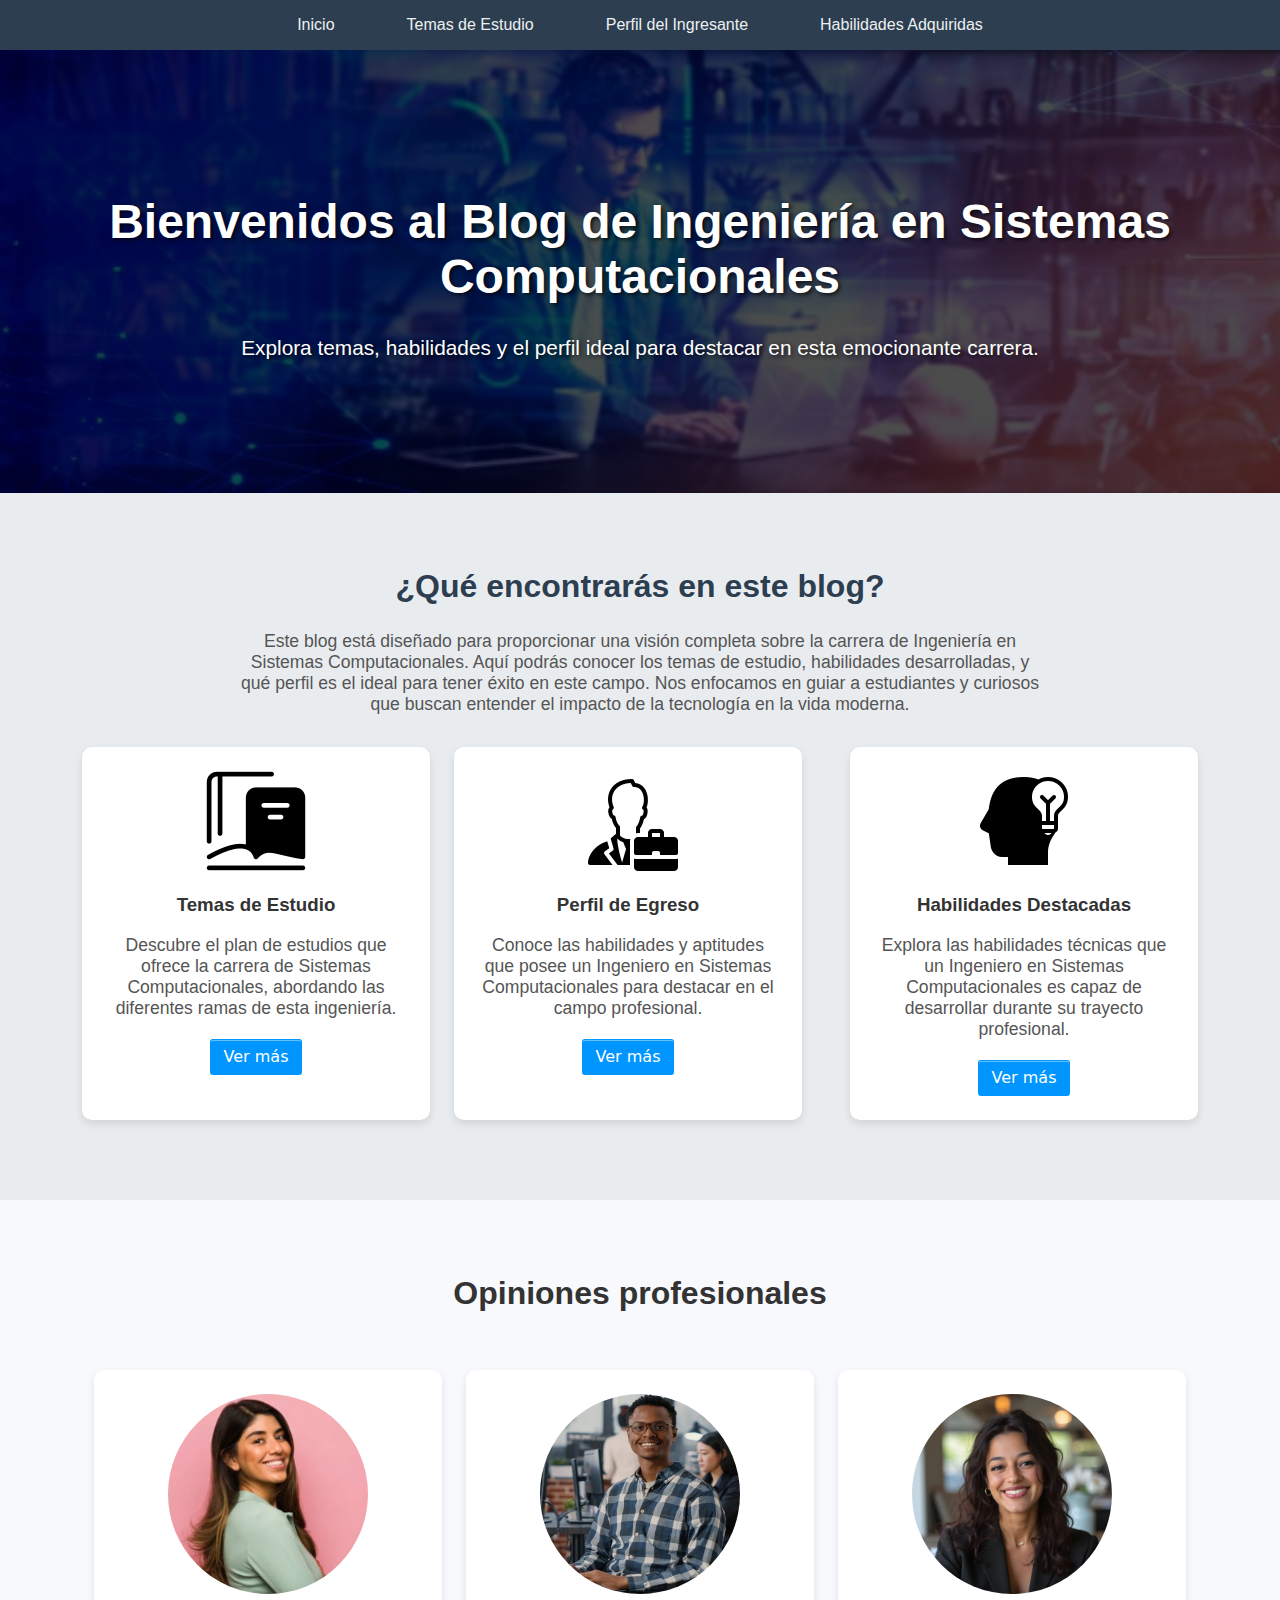
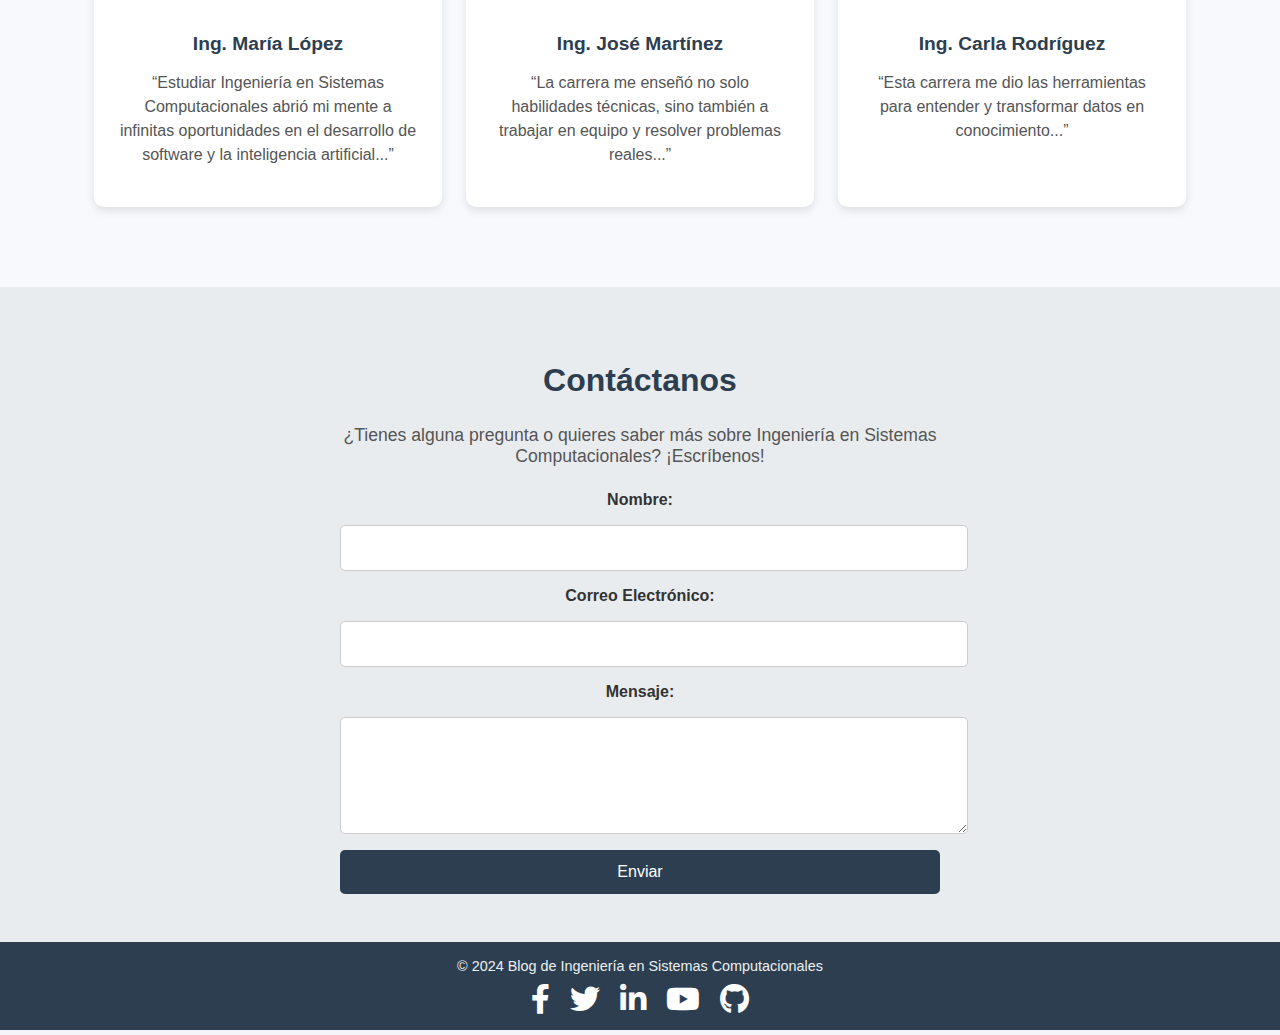
<file: index.html>
<!DOCTYPE html>
<html lang="es">
<head>
  <meta charset="UTF-8">
  <meta name="viewport" content="width=device-width, initial-scale=1.0">
  <title>Blog de Ingeniería en Sistemas Computacionales - Inicio</title>
  <link rel="stylesheet" href="css/styles.css">
  <link rel="stylesheet" href="https://cdnjs.cloudflare.com/ajax/libs/font-awesome/6.0.0-beta3/css/all.min.css">
</head>
<body>
  <!-- Barra de navegación -->
  <header>
    <nav>
      <ul class="navbar">
        <li><a href="index.html">Inicio</a></li>
        <li><a href="temas.html">Temas de Estudio</a></li>
        <li><a href="perfil.html">Perfil del Ingresante</a></li>
        <li><a href="habilidades.html">Habilidades Adquiridas</a></li>
      </ul>
    </nav>
  </header>

  <!-- Banner -->
  <section id="banner">
    <h1>Bienvenidos al Blog de Ingeniería en Sistemas Computacionales</h1>
    <p>Explora temas, habilidades y el perfil ideal para destacar en esta emocionante carrera.</p>
  </section>

  <!-- Presentación del Blog -->
  <section id="presentacion">
    <h2>¿Qué encontrarás en este blog?</h2>
    <p>Este blog está diseñado para proporcionar una visión completa sobre la carrera de Ingeniería en Sistemas Computacionales. Aquí podrás conocer los temas de estudio, habilidades desarrolladas, y qué perfil es el ideal para tener éxito en este campo. Nos enfocamos en guiar a estudiantes y curiosos que buscan entender el impacto de la tecnología en la vida moderna.</p>
    <div class="presentation-section">
        <div class="presentation-card">
            <img src="images/temas.png" alt="Tópicos">
            <h3>Temas de Estudio</h3>
            <p>Descubre el plan de estudios que ofrece la carrera de Sistemas Computacionales, abordando las diferentes ramas de esta ingeniería.</p>
            <a href="temas.html"><button>Ver más</button></a>
        </div>
    
        <div class="presentation-card">
            <img src="images/perfil-profesional.png" alt="Perfil de Egreso">
            <h3>Perfil de Egreso</h3>
            <p>Conoce las habilidades y aptitudes que posee un Ingeniero en Sistemas Computacionales para destacar en el campo profesional.</p>
            <a href="perfil.html"><button>Ver más</button></a>
        </div>
    
        <a href="habilidades.html">
            
        </a>
        <div class="presentation-card">
            <img src="images/skills.png" alt="Habilidades destacadas">
            <h3>Habilidades Destacadas</h3>
            <p>Explora las habilidades técnicas que un Ingeniero en Sistemas Computacionales es capaz de desarrollar durante su trayecto profesional.</p>
            <a href="habilidades.html"><button>Ver más</button></a>
        </div>
    </div>

  </section>

  <!-- Cartas de Recomendaciones -->
   <section id="recomendacion">
    <h2>Opiniones profesionales</h2>
    <div class="recommendation-section">
        <div class="recommendation-card">
            <img src="images/inge-01.jpg" alt="Imagen de María López">
            <h3>Ing. María López</h3>
            <p>“Estudiar Ingeniería en Sistemas Computacionales abrió mi mente a infinitas oportunidades en el desarrollo de software y la inteligencia artificial...”</p>
        </div>
        <div class="recommendation-card">
            <img src="images/inge-03.jpg" alt="Imagen de José Martínez">
            <h3>Ing. José Martínez</h3>
            <p>“La carrera me enseñó no solo habilidades técnicas, sino también a trabajar en equipo y resolver problemas reales...”</p>
        </div>
        <div class="recommendation-card">
            <img src="images/inge-02.jpg" alt="Imagen de Carla Rodríguez">
            <h3>Ing. Carla Rodríguez</h3>
            <p>“Esta carrera me dio las herramientas para entender y transformar datos en conocimiento...”</p>
        </div>
        </div>
   </section>

  

  <!-- Formulario de Contacto -->
  <section id="contacto">
    <h2>Contáctanos</h2>
    <p>¿Tienes alguna pregunta o quieres saber más sobre Ingeniería en Sistemas Computacionales? ¡Escríbenos!</p>
    <form action="submit_form.php" method="POST">
      <label for="nombre">Nombre:</label>
      <input type="text" id="nombre" name="nombre" required>

      <label for="email">Correo Electrónico:</label>
      <input type="email" id="email" name="email" required>

      <label for="mensaje">Mensaje:</label>
      <textarea id="mensaje" name="mensaje" rows="5" required></textarea>

      <button type="submit">Enviar</button>
    </form>
  </section>

  <footer>
    <p>&copy; 2024 Blog de Ingeniería en Sistemas Computacionales</p>
    <div class="social-icons">
        <a href="https://www.facebook.com" target="_blank" class="social-icon">
          <i class="fab fa-facebook-f"></i>
        </a>
        <a href="https://twitter.com" target="_blank" class="social-icon">
          <i class="fab fa-twitter"></i>
        </a>
        <a href="https://www.linkedin.com" target="_blank" class="social-icon">
          <i class="fab fa-linkedin-in"></i>
        </a>
        <a href="https://youtube.com" target="_blank" class="social-icon">
            <i class="fab fa-youtube"></i>
          </a>
        <a href="https://github.com" target="_blank" class="social-icon">
          <i class="fab fa-github"></i>
        </a>
      </div>
  </footer>
</body>
</html>
</file>
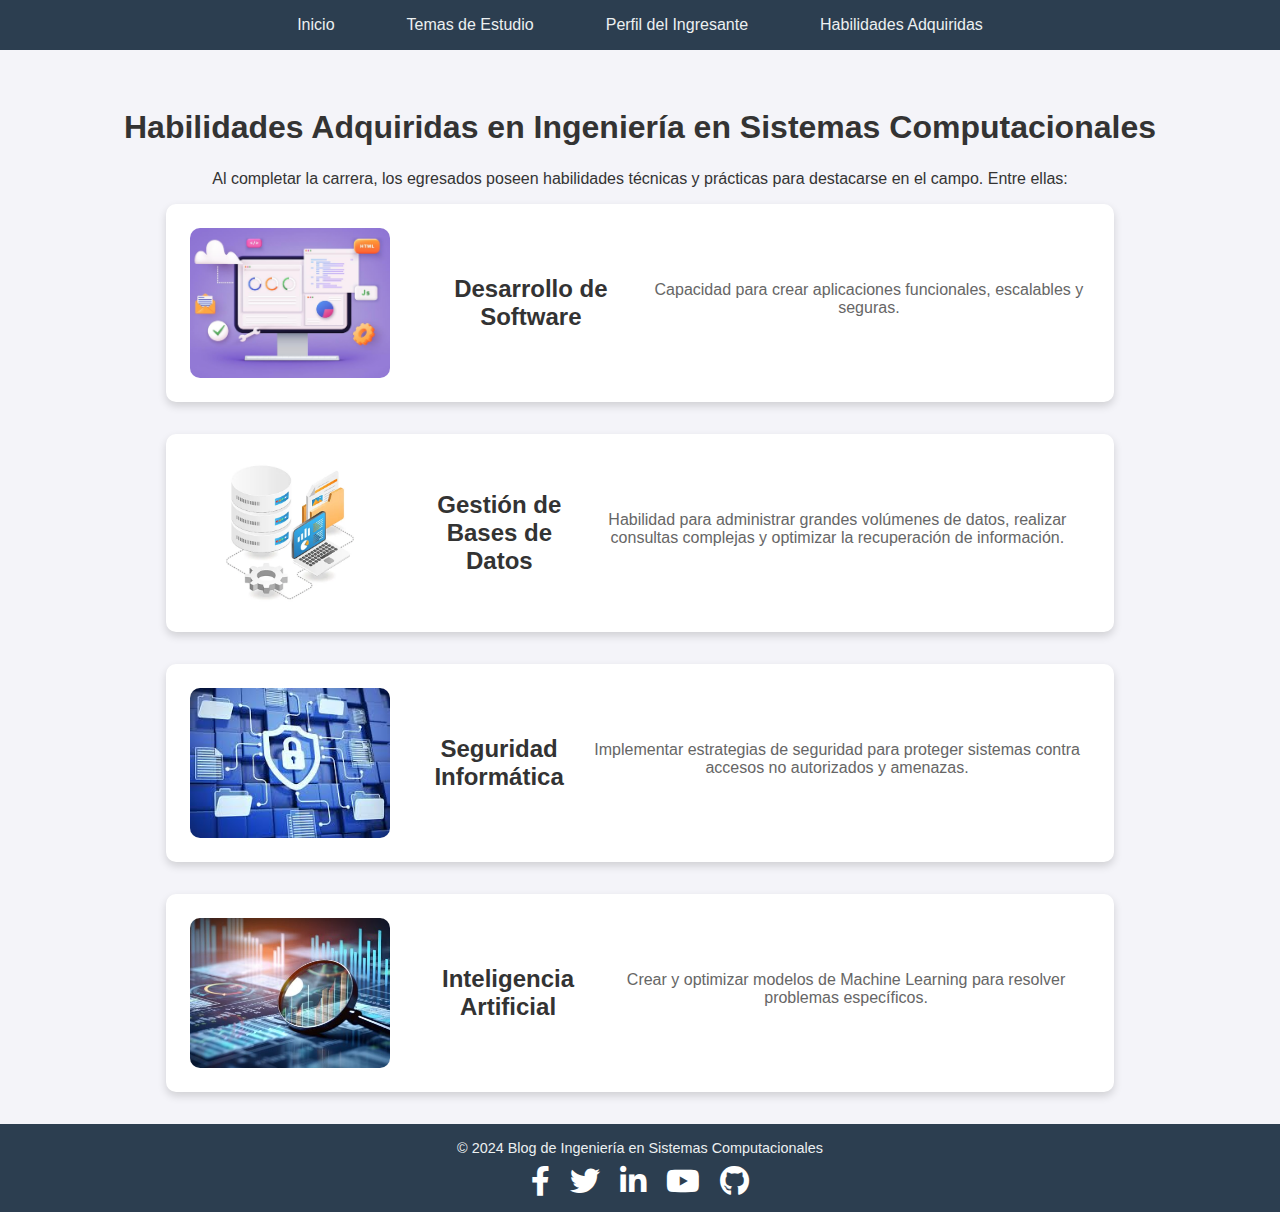
<file: habilidades.html>
<!DOCTYPE html>
<html lang="es">
<head>
  <meta charset="UTF-8">
  <meta name="viewport" content="width=device-width, initial-scale=1.0">
  <title>Habilidades Adquiridas - Ingeniería en Sistemas Computacionales</title>
  <link rel="stylesheet" href="css/styles.css">
  <link rel="stylesheet" href="https://cdnjs.cloudflare.com/ajax/libs/font-awesome/6.0.0-beta3/css/all.min.css">
</head>
<body>
  <!-- Barra de navegación -->
  <header>
    <nav>
      <ul class="navbar">
        <li><a href="index.html">Inicio</a></li>
        <li><a href="temas.html">Temas de Estudio</a></li>
        <li><a href="perfil.html">Perfil del Ingresante</a></li>
        <li><a href="habilidades.html">Habilidades Adquiridas</a></li>
      </ul>
    </nav>
  </header>

  <!-- Contenido de Habilidades Adquiridas -->
  <section id="habilidades">
    <h2>Habilidades Adquiridas en Ingeniería en Sistemas Computacionales</h2>
    <p>Al completar la carrera, los egresados poseen habilidades técnicas y prácticas para destacarse en el campo. Entre ellas:</p>
    
    <div class="card-container">
      <div class="card">
        <img src="images/software-development.jpg" alt="Desarrollo de Software">
        <h3>Desarrollo de Software</h3>
        <p>Capacidad para crear aplicaciones funcionales, escalables y seguras.</p>
      </div>
      <div class="card">
        <img src="images/gestion-base-datos.jpg" alt="Gestión de Bases de Datos">
        <h3>Gestión de Bases de Datos</h3>
        <p>Habilidad para administrar grandes volúmenes de datos, realizar consultas complejas y optimizar la recuperación de información.</p>
      </div>
      <div class="card">
        <img src="images/seguridad-informatica.jpg" alt="Seguridad Informática">
        <h3>Seguridad Informática</h3>
        <p>Implementar estrategias de seguridad para proteger sistemas contra accesos no autorizados y amenazas.</p>
      </div>
      <div class="card">
        <img src="images/ia-aplicada.jpg" alt="Inteligencia Artificial">
        <h3>Inteligencia Artificial</h3>
        <p>Crear y optimizar modelos de Machine Learning para resolver problemas específicos.</p>
      </div>
    </div>
  </section>
  

  <footer>
    <p>&copy; 2024 Blog de Ingeniería en Sistemas Computacionales</p>
    <div class="social-icons">
      <a href="https://www.facebook.com" target="_blank" class="social-icon">
        <i class="fab fa-facebook-f"></i>
      </a>
      <a href="https://twitter.com" target="_blank" class="social-icon">
        <i class="fab fa-twitter"></i>
      </a>
      <a href="https://www.linkedin.com" target="_blank" class="social-icon">
        <i class="fab fa-linkedin-in"></i>
      </a>
      <a href="https://youtube.com" target="_blank" class="social-icon">
          <i class="fab fa-youtube"></i>
        </a>
      <a href="https://github.com" target="_blank" class="social-icon">
        <i class="fab fa-github"></i>
      </a>
    </div>
  </footer>
</body>
</html>
</file>
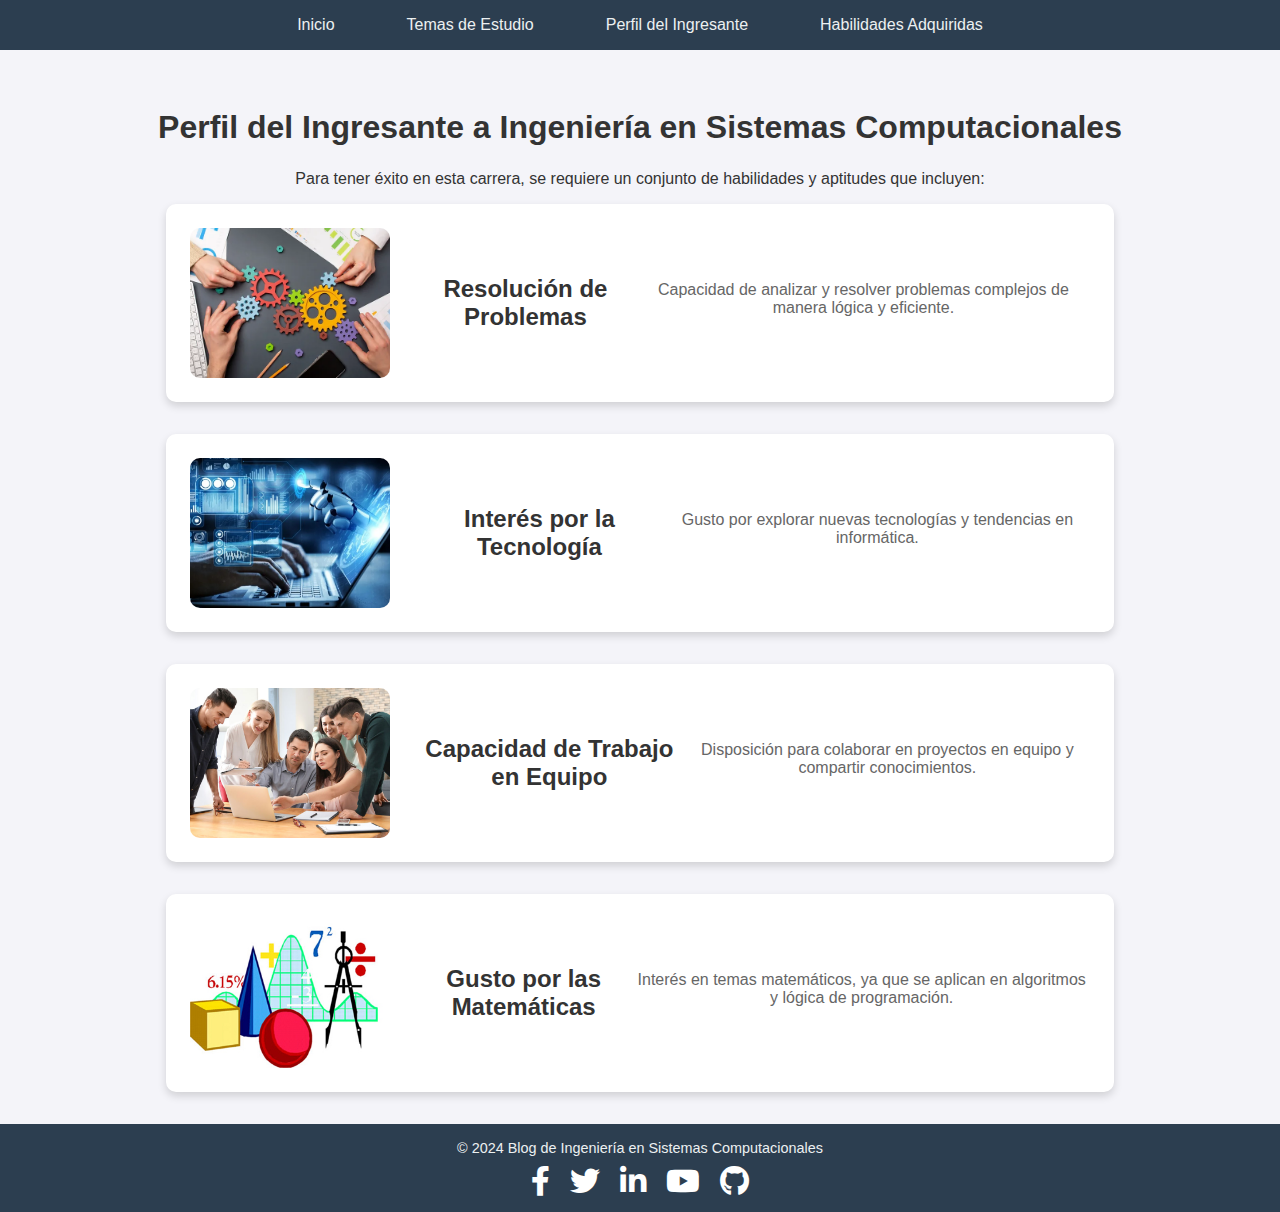
<file: perfil.html>
<!DOCTYPE html>
<html lang="es">
<head>
  <meta charset="UTF-8">
  <meta name="viewport" content="width=device-width, initial-scale=1.0">
  <title>Perfil del Ingresante - Ingeniería en Sistemas Computacionales</title>
  <link rel="stylesheet" href="css/styles.css">
  <link rel="stylesheet" href="https://cdnjs.cloudflare.com/ajax/libs/font-awesome/6.0.0-beta3/css/all.min.css">
</head>
<body>
  <!-- Barra de navegación -->
  <header>
    <nav>
      <ul class="navbar">
        <li><a href="index.html">Inicio</a></li>
        <li><a href="temas.html">Temas de Estudio</a></li>
        <li><a href="perfil.html">Perfil del Ingresante</a></li>
        <li><a href="habilidades.html">Habilidades Adquiridas</a></li>
      </ul>
    </nav>
  </header>

  <!-- Contenido del Perfil del Ingresante -->
  <section id="perfil">
    <h2>Perfil del Ingresante a Ingeniería en Sistemas Computacionales</h2>
    <p>Para tener éxito en esta carrera, se requiere un conjunto de habilidades y aptitudes que incluyen:</p>
    
    <div class="card-container">
      <div class="card">
        <img src="images/resolucion-problemas.jpg" alt="Resolución de Problemas">
        <h3>Resolución de Problemas</h3>
        <p>Capacidad de analizar y resolver problemas complejos de manera lógica y eficiente.</p>
      </div>
      <div class="card">
        <img src="images/tecnologia.jpg" alt="Interés por la Tecnología">
        <h3>Interés por la Tecnología</h3>
        <p>Gusto por explorar nuevas tecnologías y tendencias en informática.</p>
      </div>
      <div class="card">
        <img src="images/trabajo-equipo.jpg" alt="Trabajo en Equipo">
        <h3>Capacidad de Trabajo en Equipo</h3>
        <p>Disposición para colaborar en proyectos en equipo y compartir conocimientos.</p>
      </div>
      <div class="card">
        <img src="images/matematicas.jpg" alt="Gusto por las Matemáticas">
        <h3>Gusto por las Matemáticas</h3>
        <p>Interés en temas matemáticos, ya que se aplican en algoritmos y lógica de programación.</p>
      </div>
    </div>
  </section>

  <footer>
    <p>&copy; 2024 Blog de Ingeniería en Sistemas Computacionales</p>
    <div class="social-icons">
      <a href="https://www.facebook.com" target="_blank" class="social-icon">
        <i class="fab fa-facebook-f"></i>
      </a>
      <a href="https://twitter.com" target="_blank" class="social-icon">
        <i class="fab fa-twitter"></i>
      </a>
      <a href="https://www.linkedin.com" target="_blank" class="social-icon">
        <i class="fab fa-linkedin-in"></i>
      </a>
      <a href="https://youtube.com" target="_blank" class="social-icon">
          <i class="fab fa-youtube"></i>
        </a>
      <a href="https://github.com" target="_blank" class="social-icon">
        <i class="fab fa-github"></i>
      </a>
    </div>
  </footer>
</body>
</html>
</file>
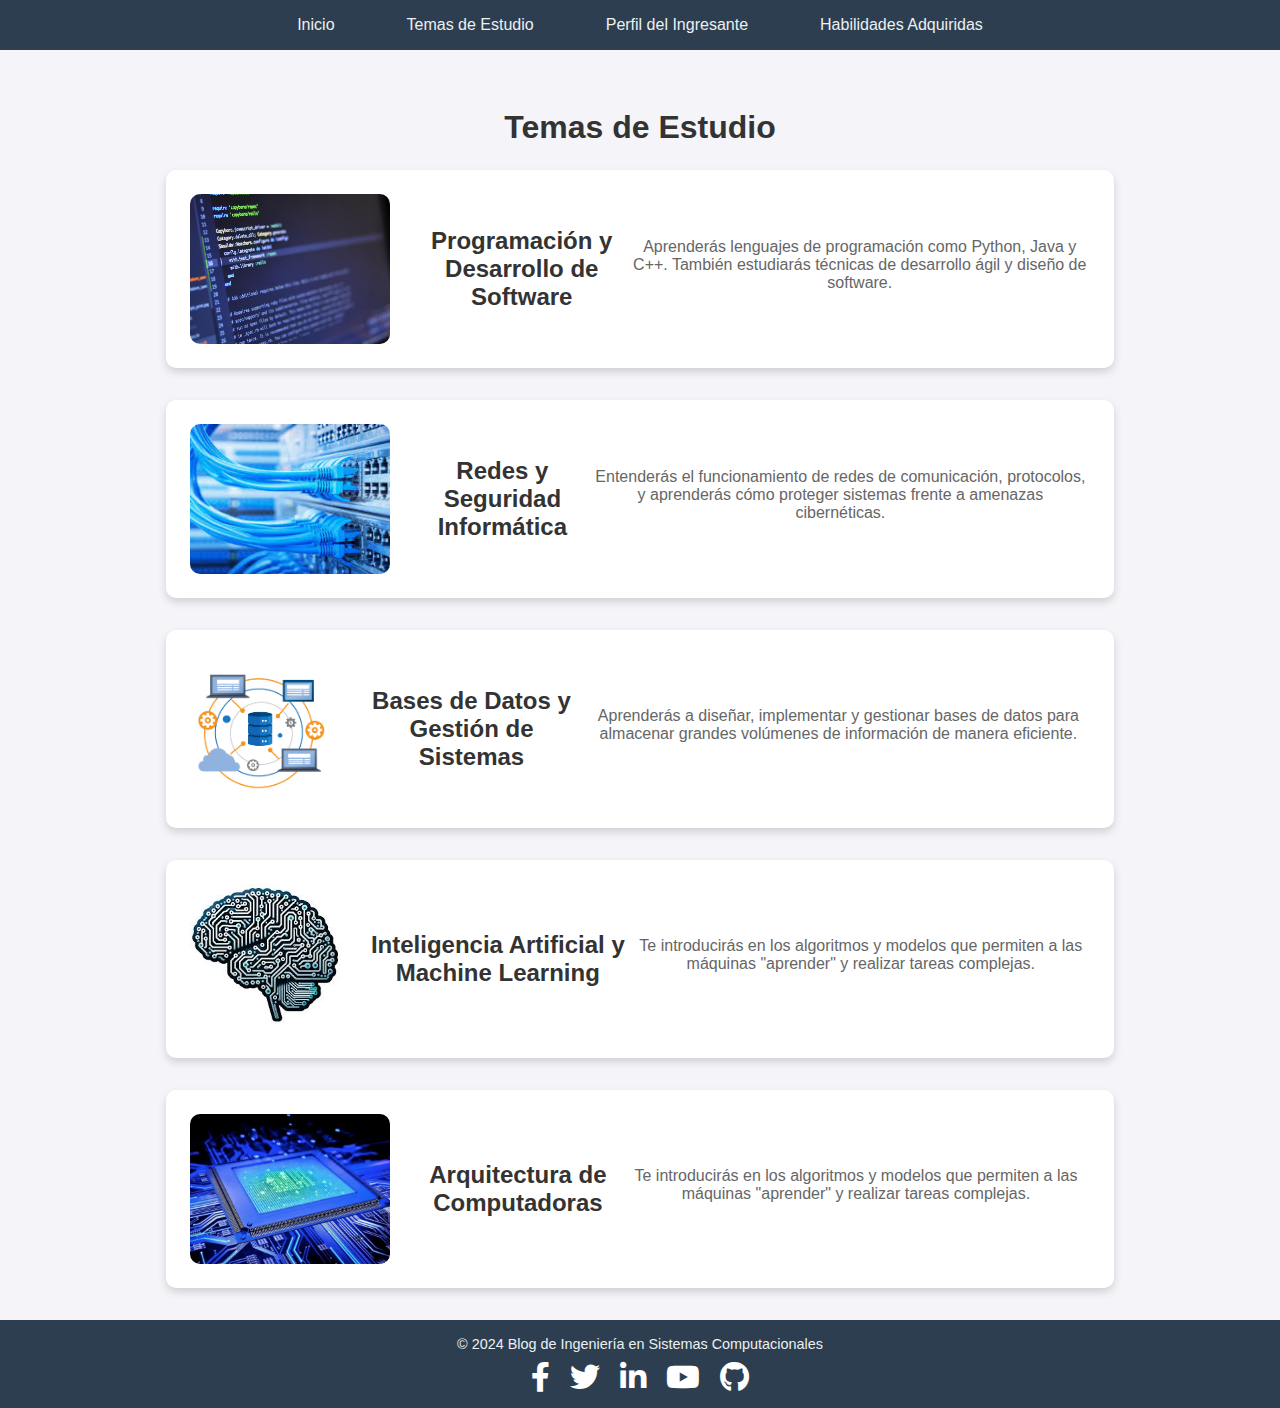
<file: temas.html>
<!DOCTYPE html>
<html lang="es">
<head>
  <meta charset="UTF-8">
  <meta name="viewport" content="width=device-width, initial-scale=1.0">
  <title>Temas de Estudio - Ingeniería en Sistemas Computacionales</title>
  <link rel="stylesheet" href="css/styles.css">
  <link rel="stylesheet" href="https://cdnjs.cloudflare.com/ajax/libs/font-awesome/6.0.0-beta3/css/all.min.css">
</head>
<body>
  <!-- Barra de navegación -->
  <header>
    <nav>
      <ul class="navbar">
        <li><a href="index.html">Inicio</a></li>
        <li><a href="temas.html">Temas de Estudio</a></li>
        <li><a href="perfil.html">Perfil del Ingresante</a></li>
        <li><a href="habilidades.html">Habilidades Adquiridas</a></li>
      </ul>
    </nav>
  </header>

  <section id="temas-estudio">
    <h2>Temas de Estudio</h2>
    <div class="card-container">
      <div class="card">
        <img src="images/programacion.jpg" alt="Programación">
        <h3>Programación y Desarrollo de Software</h3>
        <p>Aprenderás lenguajes de programación como Python, Java y C++. También estudiarás técnicas de desarrollo ágil y diseño de software.</p>
      </div>
      <div class="card">
        <img src="images/redes.jpg" alt="Redes de Computadoras">
        <h3>Redes y Seguridad Informática</h3>
        <p>Entenderás el funcionamiento de redes de comunicación, protocolos, y aprenderás cómo proteger sistemas frente a amenazas cibernéticas.</p>
      </div>
      <div class="card">
        <img src="images/databases.jpg" alt="Bases de Datos">
        <h3>Bases de Datos y Gestión de Sistemas</h3>
        <p>Aprenderás a diseñar, implementar y gestionar bases de datos para almacenar grandes volúmenes de información de manera eficiente.</p>
      </div>
      <div class="card">
        <img src="images/ia.jpg" alt="Inteligencia Artificial">
        <h3>Inteligencia Artificial y Machine Learning</h3>
        <p>Te introducirás en los algoritmos y modelos que permiten a las máquinas "aprender" y realizar tareas complejas.</p>
      </div>
      <div class="card">
        <img src="images/arquitectura-computadoras.jpg" alt="Inteligencia Artificial">
        <h3>Arquitectura de Computadoras</h3>
        <p>Te introducirás en los algoritmos y modelos que permiten a las máquinas "aprender" y realizar tareas complejas.</p>
      </div>
    </div>
  </section>

  <footer>
    <p>&copy; 2024 Blog de Ingeniería en Sistemas Computacionales</p>
    <div class="social-icons">
      <a href="https://www.facebook.com" target="_blank" class="social-icon">
        <i class="fab fa-facebook-f"></i>
      </a>
      <a href="https://twitter.com" target="_blank" class="social-icon">
        <i class="fab fa-twitter"></i>
      </a>
      <a href="https://www.linkedin.com" target="_blank" class="social-icon">
        <i class="fab fa-linkedin-in"></i>
      </a>
      <a href="https://youtube.com" target="_blank" class="social-icon">
          <i class="fab fa-youtube"></i>
        </a>
      <a href="https://github.com" target="_blank" class="social-icon">
        <i class="fab fa-github"></i>
      </a>
    </div>
  </footer>
</body>
</html>
</file>
<file: css/styles.css>
/* Estilos generales */
body {
    font-family: 'Segoe UI', Tahoma, Geneva, Verdana, sans-serif;
    margin: 0;
    padding: 0;
    background-color: #f4f4f9;
    color: #333;
}

/* Barra de navegación */
header {
    background-color: #2c3e50;
}

.navbar {
    list-style: none;
    padding: 0;
    margin: 0;
    display: flex;
    justify-content: center;
    gap: 1.5rem;
}

.navbar li {
    display: inline;
}

.navbar a {
    color: #ecf0f1;
    text-decoration: none;
    padding: 1rem 1.5rem;
    display: inline-block;
    transition: background-color 0.3s;
}

.navbar a:hover {
    background-color: #34495e;
    border-radius: 5px;
}

/* Banner */
#banner {
    text-align: center;
    color: #fff;
    background: linear-gradient(rgba(0, 0, 0, 0.4), rgba(0, 0, 0, 0.4)), url('../images/banner.jpg') center/cover no-repeat;
    padding: 7rem 2rem; /* Aumenta el relleno para mayor énfasis */
    position: relative;
}

#banner h1 {
    font-size: 3rem; /* Ajusta el tamaño según prefieras */
    font-weight: bold;
}

#banner p {
    font-size: 1.3rem;
    margin-top: 0.5rem;
}

#banner h1, #banner p {
    text-shadow: 2px 2px 4px rgba(0, 0, 0, 0.7);
}

#banner::before {
    content: "";
    position: absolute;
    top: 0;
    left: 0;
    right: 0;
    bottom: 0;
    background-color: rgba(0, 0, 0, 0.5); /* Ajusta el valor de opacidad según prefieras */
    z-index: 1;
}

#banner h1, #banner p {
    position: relative;
    z-index: 2;
    color: #ffffff; /* Blanco para mejorar el contraste */
}

/* Sección de presentación */
#presentacion {
    text-align: center;
    padding: 3rem 2rem;
    background-color: #e9ecef;
}

#presentacion h2 {
    font-size: 2rem;
    color: #2c3e50;
}

#presentacion p {
    font-size: 1.1rem;
    color: #555;
    max-width: 800px;
    margin: 0 auto;
}

#recomendacion {
    text-align: center;
    padding: 3rem 2rem;
    background-color: #F7F9FC;
}

#recomendacion h2 {
    font-size: 32px;
    text-align: center;
}

/* Sección de recomendaciones */
.recommendation-section, .presentation-section {
    display: flex;
    flex-wrap: wrap;
    justify-content: center;
    padding: 2rem;
    background-color: #f7f9fc;
    gap: 1.5rem;
}

.recommendation-card, .presentation-card {
    width: 100%;
    max-width: 300px;
    background: #fff;
    border-radius: 10px;
    box-shadow: 0 4px 8px rgba(0, 0, 0, 0.1);
    padding: 1.5rem;
    text-align: center;
    transition: transform 0.3s;
}


.recommendation-card:hover, .presentation-card:hover {
    transform: scale(1.05);
}

.recommendation-card img {
    width: 200px;
    height: 200px;
    border-radius: 50%;
    margin-bottom: 1rem;
}

.recommendation-card h3 {
    color: #2c3e50;
    font-size: 1.2rem;
    margin-bottom: 0.5rem;
}

.recommendation-card p {
    color: #555;
    font-size: 1rem;
    line-height: 1.5;
}

.presentation-section {
    background-color: #e9ecef;
}



.presentation-card button {
    background-color: #0095ff;
    border: 1px solid transparent;
    border-radius: 3px;
    box-shadow: rgba(255, 255, 255, .4) 0 1px 0 0 inset;
    box-sizing: border-box;color: #fff;
    cursor: pointer;
    display: inline-block;
    font-family: -apple-system,system-ui,"Segoe UI","Liberation Sans",sans-serif;
    font-size: 16px;font-weight: 400;line-height: 1.15385;

    padding: 8px .8em;position: relative;
    text-align: center;text-decoration: none;
    user-select: none;
    -webkit-user-select: none;
    touch-action: manipulation;
    vertical-align: baseline;white-space: nowrap;
    margin-top: 20px;
}

/* Formulario de contacto */
#contacto {
    text-align: center;
    padding: 3rem 2rem;
    background-color: #e9ecef;
}

#contacto h2 {
    font-size: 2rem;
    color: #2c3e50;
}

#contacto p {
    font-size: 1.1rem;
    color: #555;
    max-width: 700px;
    margin: 0 auto 1.5rem;
}

form {
    max-width: 600px;
    margin: 0 auto;
    display: flex;
    flex-direction: column;
    gap: 1rem;
}

form label {
    font-size: 1rem;
    color: #333;
    font-weight: bold;
}

form input,
form textarea {
    padding: 0.8rem;
    font-size: 1rem;
    border: 1px solid #ccc;
    border-radius: 5px;
    width: 100%;
}

form button {
    padding: 0.8rem;
    font-size: 1rem;
    color: #fff;
    background-color: #2c3e50;
    border: none;
    border-radius: 5px;
    cursor: pointer;
    transition: background-color 0.3s;
}

form button:hover {
    background-color: #34495e;
}

/* Pie de página */
footer {
    background-color: #2c3e50;
    color: #ecf0f1;
    text-align: center;
    padding: 1rem;
}

footer p {
    margin: 0;
    font-size: 0.9rem;
}

/* Estilos para la sección de "Temas de Estudio" */
#temas-estudio, #perfil, #habilidades {
    text-align: center;
    padding: 2rem;
    background-color: #f4f4f9;
  }
  
  #temas-estudio h2, #perfil h2, #habilidades h2 {
    font-size: 2rem;
    margin-bottom: 1.5rem;
    color: #333;
  }
  
  /* Contenedor de las cartas */
  .card-container {
    display: flex;
    flex-direction: column;
    align-items: center;
    gap: 2rem;
  }
  
  /* Estilos para cada carta en una sola fila */
  .card {
    display: flex;
    align-items: center;
    background-color: #fff;
    border-radius: 10px;
    box-shadow: 0 4px 8px rgba(0, 0, 0, 0.15);
    overflow: hidden;
    width: 100%; /* Ocupa un mayor ancho en el contenedor */
    max-width: 900px; /* Limita el ancho en pantallas grandes */
    padding: 1.5rem;
    transition: transform 0.3s ease;
  }
  
  .card:hover {
    transform: translateY(-5px);
  }
  
  /* Imagen en la carta, ajustada para ocupar un ancho menor */
  .card img {
    width: 200px;
    height: 150px;
    object-fit: cover;
    border-radius: 10px;
    margin-right: 1.5rem;
  }
  
  /* Contenido de la carta */
  .card h3 {
    font-size: 1.5rem;
    color: #333;
    margin: 0;
  }
  
  .card p {
    font-size: 1rem;
    color: #666;
    margin-top: 0.5rem;
  }
  
  /* Contenedor de texto dentro de la carta */
  .card-content {
    text-align: left;
  }

  /* Estilos para los íconos de redes sociales */
.social-icons {
    display: flex;
    justify-content: center; /* Centra los íconos en la página */
    gap: 20px; /* Espaciado entre los íconos */
    margin-top: 10px; /* Espaciado superior */
  }
  
  .social-icon {
    text-decoration: none; /* Elimina el subrayado de los enlaces */
    font-size: 30px; /* Tamaño del icono */
    color: #FFFFFF; /* Color de los iconos */
    transition: color 0.3s; /* Transición suave para el color */
  }
  
  .social-icon:hover {
    color: #0073e6; /* Color cuando se pasa el mouse sobre el ícono */
  }
  
  .social-icon i {
    display: block;
    text-align: center;
  }
</file>
